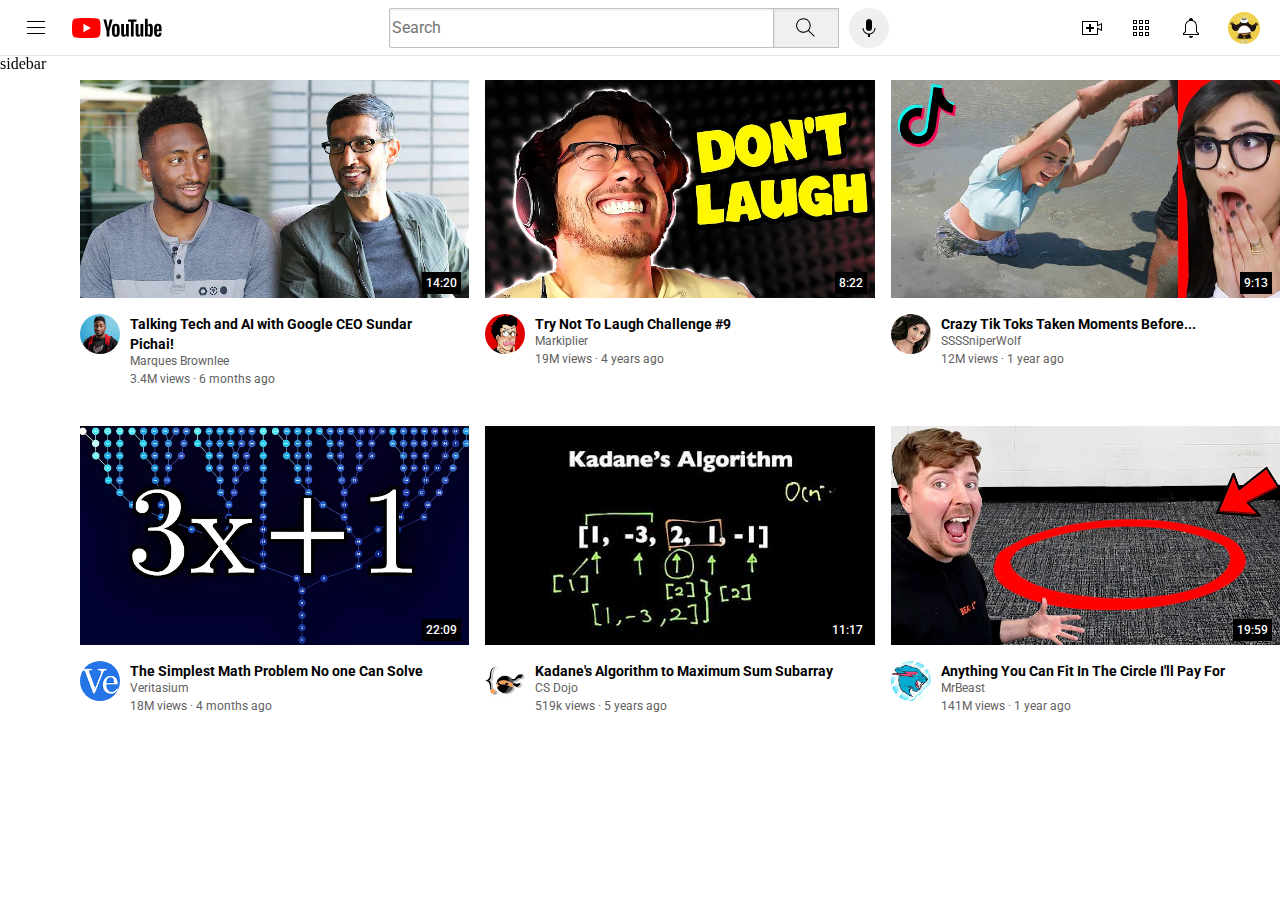
<file: index.html>
<!DOCTYPE html>
<html lang="en">
<head>
    <meta charset="UTF-8">
    <meta name="viewport" content="width=device-width, initial-scale=1.0">
    <title>youtube clone</title>
    <link rel="preconnect" href="https://fonts.googleapis.com">
    <link rel="preconnect" href="https://fonts.gstatic.com" crossorigin>
    <link href="https://fonts.googleapis.com/css2?family=Poppins:ital,wght@0,100;0,200;0,300;0,400;0,500;0,600;0,700;0,800;0,900;1,100;1,200;1,300;1,400;1,500;1,600;1,700;1,800;1,900&family=Roboto:ital,wght@0,100;0,300;0,400;0,500;0,700;0,900;1,100;1,300;1,400;1,500;1,700;1,900&display=swap" rel="stylesheet"> 
    <link rel="stylesheet" href="styles/header.css">
    <link rel="stylesheet" href="styles/video.css">
    <link rel="stylesheet" href="styles/sidebar.css">
 
    <style>
        p{
            font-family: Roboto, Arial;
            margin-top: 0;
            margin-bottom: 0;
        }
        body{
            margin: 0;
            padding-top: 80px;
            padding-left: 80px;
        }
    </style>
</head>
<body>
    <div class="header">
        <div class="left-section">
            <img class="hamburger-menu" src="icons/hamburger-menu.svg" >
            <img class="youtube-logo" src="icons/youtube-logo.svg" >
        </div>
        <div class="middle-section">
            <input class="search-bar" type="text" placeholder="Search">
            <button class="search-button">
                <img class="search-icon" src="icons/search.svg" >
            </button>
            <button class="voice-search-button">
                <img class="voice-search-icon" src="icons/voice-search-icon.svg" >
            </button>
        </div>
        <div class="right-section">
            <img class="upload-icon" src="icons/upload.svg" >
            <img class="youtube-apps-icon" src="icons/youtube-apps.svg" >
            <img class="notifications-icon" src="icons/notifications.svg" >
            <img class="current-user-picture" src="icons/channels4_profile.jpg">
        </div>
    </div>

    <div class="sidebar">
        sidebar
    </div>

    <div class="video-grid"> 
        <div class="vid-preview">
            <div class="thumbnail-cont">
                <img class="thumbnail" src="thumbnails/thumbnail-1.webp" >
                <div class="video-time">14:20</div>
            </div>
            <div class="details-cont">
                <div class="channelpic-cont">
                    <img class="channelpic" src="thumbnails/channel-1.jpeg" >
                </div>
                <div class="viddetails-cont">
                    <p class="video-title">Talking Tech and AI with Google CEO Sundar <br> Pichai!</p>
                    <p class="video-author">
                        Marques Brownlee
                    </p>
                    <p class="video-stats">
                        3.4M views &middot; 6 months ago
                    </p>
                </div>
                
            </div>
        </div>
        <div class="vid-preview"> 
            <div class="thumbnail-cont">
                <img class="thumbnail" src="thumbnails/thumbnail-2.webp" >
                <div class="video-time">8:22</div>
            </div>
            <div class="details-cont">
                <div class="channelpic-cont">
                    <img class="channelpic" src="thumbnails/channel-2.jpeg" >
                </div>
                <div class="viddetails-cont">
                    <p class="video-title">Try Not To Laugh Challenge &#35;9 </p>
                    <p class="video-author">
                        Markiplier
                    </p>
                    <p class="video-stats">
                        19M views &middot; 4 years ago
                    </p>
                </div>
                
            </div>
        </div>
        <div class="vid-preview">
            <div class="thumbnail-cont">
                <img class="thumbnail" src="thumbnails/thumbnail-3.webp" >
                <div class="video-time">9:13</div>
            </div>
            <div class="details-cont">
                <div class="channelpic-cont">
                    <img class="channelpic" src="thumbnails/channel-3.jpeg" >
                </div>
                <div class="viddetails-cont">
                    <p class="video-title">Crazy Tik Toks Taken Moments  Before... </p>
                    <p class="video-author">
                        SSSSniperWolf
                    </p>
                    <p class="video-stats">
                        12M views &middot; 1 year ago
                    </p>
                </div>
                
            </div>
        </div>
        <div class="vid-preview">
            <div class="thumbnail-cont">
                <img class="thumbnail" src="thumbnails/thumbnail-4.webp" >
                <div class="video-time">22:09</div>
            </div>
            <div class="details-cont">
                <div class="channelpic-cont">
                    <img class="channelpic" src="thumbnails/channel-4.jpeg" >
                </div>
                <div class="viddetails-cont">
                    <p class="video-title">The Simplest Math Problem No one Can Solve </p>
                    <p class="video-author">
                        Veritasium
                    </p>
                    <p class="video-stats">
                        18M views &middot; 4 months ago
                    </p>
                </div>
                
            </div>
        </div>
        <div class="vid-preview">
            <div class="thumbnail-cont">
                <img class="thumbnail" src="thumbnails/thumbnail-5.webp" >
                <div class="video-time">11:17</div>
            </div>
            <div class="details-cont">
                <div class="channelpic-cont">
                    <img class="channelpic" src="thumbnails/channel-5.jpeg" >
                </div>
                <div class="viddetails-cont">
                    <p class="video-title">Kadane's Algorithm to Maximum Sum Subarray</p>
                    <p class="video-author">
                        CS Dojo
                    </p>
                    <p class="video-stats">
                        519k views &middot; 5 years ago
                    </p>
                </div>
                
            </div>
        </div>
        <div class="vid-preview">
            <div class="thumbnail-cont">
                <img class="thumbnail" src="thumbnails/thumbnail-6.webp" >
                <div class="video-time">19:59</div>
            </div>
            <div class="details-cont">
                <div class="channelpic-cont">
                    <img class="channelpic" src="thumbnails/channel-6.jpeg" >
                </div>
                <div class="viddetails-cont">
                    <p class="video-title">Anything You Can Fit In The Circle I'll Pay For </p>
                    <p class="video-author">
                        MrBeast
                    </p>
                    <p class="video-stats">
                        141M views &middot; 1 year ago
                    </p>
                </div>
                
            </div>
        </div>
    </div>
    
    
</body>
</html>
</file>
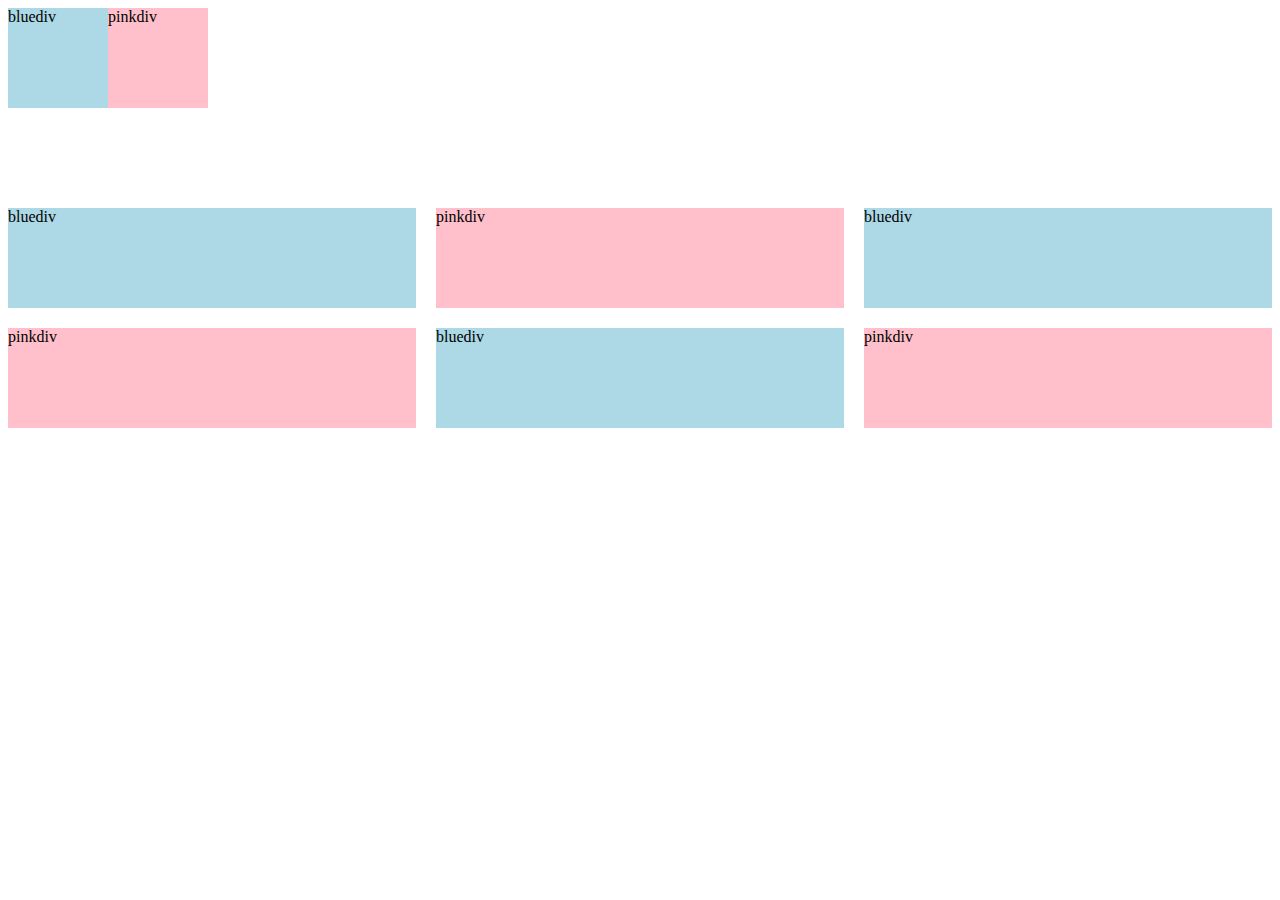
<file: divpractice.html>
<!DOCTYPE html>
<html lang="en">
<head>
    <meta charset="UTF-8">
    <meta name="viewport" content="width=device-width, initial-scale=1.0">
    <title>gridpractice</title>
    <style>
        .gridone{
            display: grid;
            grid-template-columns: 100px 100px;
            margin-bottom: 100px;
        }
        .bluediv{
            background-color: lightblue;
            height: 100px;

        }
        .pinkdiv{
            background-color: pink;
            height: 100px;
        }
        .gridtwo{
            display:grid;
            grid-template-columns: 1fr 1fr 1fr;
            row-gap: 20px;
            column-gap: 20px;
        }
    </style>
</head>
<body>
    <div class="gridone">
        <div class="bluediv">
            bluediv
        </div>
        <div class="pinkdiv">
            pinkdiv
        </div>
    </div>

    <div class="gridtwo">
        <div class="bluediv">
            bluediv
        </div>
        <div class="pinkdiv">
            pinkdiv
        </div>
        <div class="bluediv">
            bluediv
        </div>
        <div class="pinkdiv">
            pinkdiv
        </div>
        <div class="bluediv">
                bluediv
        </div>
        <div class="pinkdiv">
                pinkdiv
        </div>
    </div>
    
</body>
</html>
</file>
<file: styles/header.css>
.header{
    height: 55px;
    display: flex;
    flex-direction: row;
    justify-content: space-between;

    position: fixed;
    top: 0;
    right: 0;
    left:0;
    background-color: white;
    border-bottom-width: 1px;
    border-bottom-style: solid;
    border-bottom-color: rgb(228, 228, 228);
}

.left-section{
    display: flex;
    align-items: center;
}
.hamburger-menu{
    height: 24px;
    margin-left: 24px;
    margin-right: 24px;
}
.youtube-logo{
    height: 20px;
}

.middle-section{
    flex: 1;
    margin-left: 70px;
    margin-right: 35px;
    max-width: 500px;
    display: flex;
    align-items: center;
}

.search-bar{
    flex: 1;
    height: 36px;
    font-size: 16px;
    border-width: 1px;
    border-style: solid;
    border-color: rgb(192, 192, 192);
    border-radius: 2px;
    box-shadow: inset 1px 2px 2px rgba(0, 0, 0, 0.05);
    width: 0;
}

.search-bar::placeholder{
    font-family: Roboto , Arial;
    font-size: 16px;
}

.search-button{
    height: 40px;
    width: 66px;
    border-width: 1px;
    border-style: solid;
    border-color: rgb(192, 192, 192);
    box-shadow: inset 1px 2px 2px rgba(0, 0, 0, 0.05);
    margin-right: 10px;
    background-color: rgb(240, 240, 240);
    margin-left: -1px;
    
}

.search-icon{
    height: 25px;
    margin-top: 3px;
}

.voice-search-button{
    height: 40px;
    width: 40px;
    border-style: none;
    border-radius: 50%;
}

.voice-search-icon{
    height: 24px;
    margin-top: 4px;
    
}

.right-section{
    width: 200px;
    display: flex;
    align-items: center;
    justify-content: space-between;
    flex-shrink: 0;
}

.upload-icon{
    height: 24px;
}

.youtube-apps-icon{
    height: 24px;
}

.notifications-icon{
    height: 24px;
}

.current-user-picture{
    height: 32px;
    border-radius: 50%;
    margin-right: 20px;
}
</file>
<file: styles/video.css>
.video-grid{
    display: grid;
    grid-template-columns: 1fr 1fr 1fr;
    column-gap: 16px;
    row-gap: 40px;
}
.thumbnail{
    width: 100%;
    
}
.video-title{
    margin-top: 0;
    font-size: 14px;
    font-weight: bold;
    line-height: 20px;
    margin-bottom: 12pxS;
}
.channelpic{
    width: 40px;
    border-radius: 50%;
}
.thumbnail-cont{
    margin-bottom: 12px;
    position: relative;
}

.video-time{
    background-color: black;
    color: white;
    font-family: Roboto, Arial;
    font-weight: 500;
    font-size: 12px;
    padding-left: 4px;
    padding-right: 4px;
    padding-top: 4px;
    padding-bottom: 4px;
    position: absolute;
    right: 8px;
    bottom: 8px;
}
.video-author, .video-stats{
    font-size: 12px;
    color: rgb(96, 96, 96);
}
.video-author{
    margin-bottom: 4px;
}
.details-cont{
    display: grid;
    grid-template-columns: 50px 1fr;
}
</file>
<file: styles/sidebar.css>
.sidebar{
    position: fixed;
    left: 0;
    bottom: 0;
    top: 55px;
    width: 72px;
}
</file>
